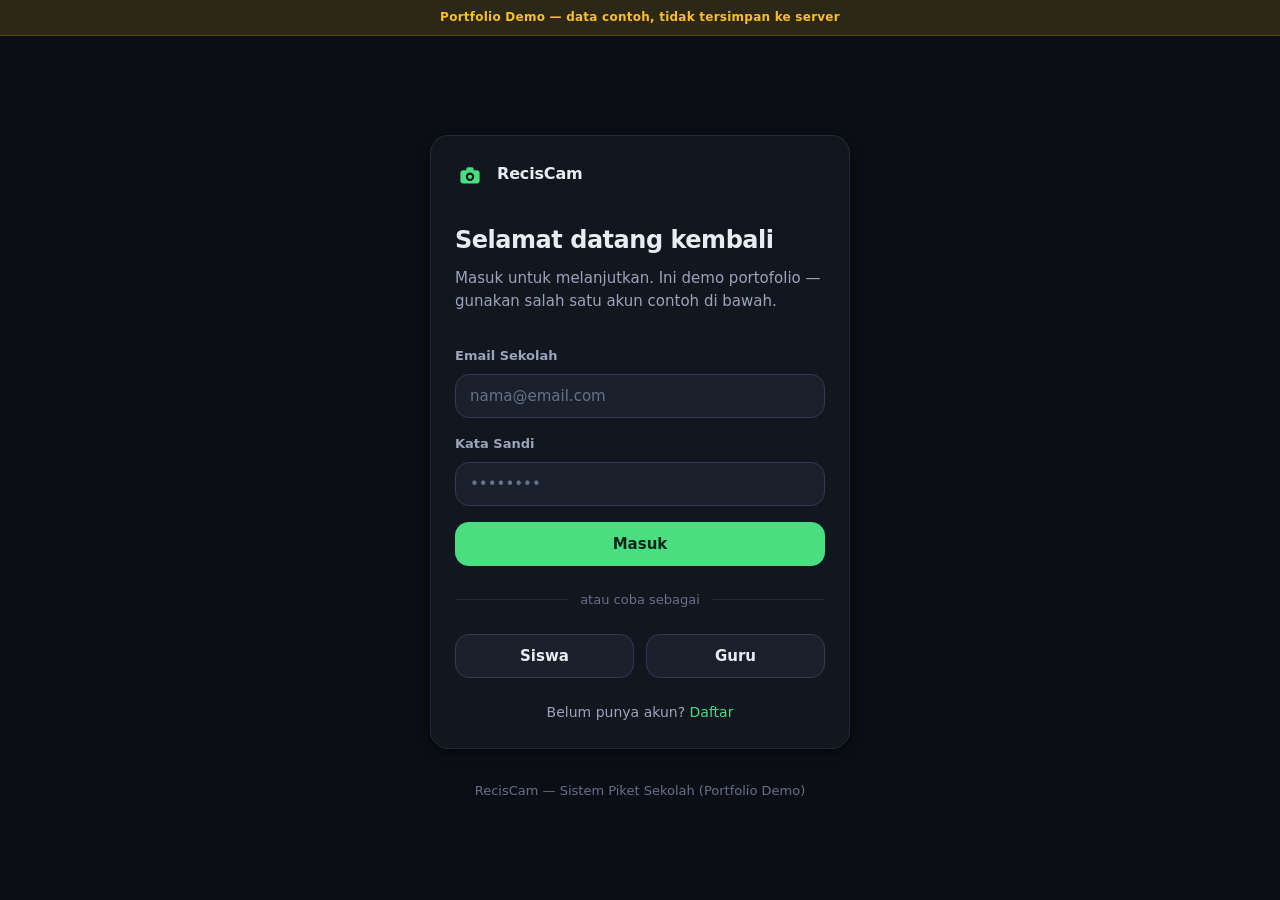
<file: index.html>
<!DOCTYPE html>
<html lang="id">

<head>
  <meta charset="UTF-8" />
  <meta name="viewport" content="width=device-width, initial-scale=1.0" />
  <meta name="theme-color" content="#0b0e14" />
  <title>Masuk — RecisCam</title>
  <link rel="manifest" href="manifest.json" />
  <link rel="icon" href="assets/icons/icon.svg" type="image/svg+xml" />
  <link rel="stylesheet" href="assets/css/style.css" />
</head>

<body>
  <div id="toast-container" class="toast-container"></div>

  <main class="auth">
    <div class="card auth-card">
      <div class="auth-brand">
        <img class="brand-mark" src="assets/icons/icon.svg" alt="" />
        <span class="brand-name">RecisCam</span>
      </div>

      <h1 class="auth-title">Selamat datang kembali</h1>
      <p class="auth-subtitle">Masuk untuk melanjutkan. Ini demo portofolio — gunakan salah satu akun contoh di bawah.</p>

      <form id="loginForm" class="form" novalidate>
        <div class="field">
          <label for="email">Email Sekolah</label>
          <input id="email" type="email" placeholder="nama@email.com" autocomplete="email" />
        </div>

        <div class="field">
          <label for="password">Kata Sandi</label>
          <input id="password" type="password" placeholder="••••••••" autocomplete="current-password" />
        </div>

        <button id="loginBtn" type="submit" class="btn btn-primary btn-block">Masuk</button>
      </form>

      <div class="divider"><span>atau coba sebagai</span></div>

      <div class="btn-row">
        <button type="button" class="btn btn-secondary" data-demo-account="siswa@demo.com">Siswa</button>
        <button type="button" class="btn btn-secondary" data-demo-account="guru@demo.com">Guru</button>
      </div>

      <p class="auth-alt">Belum punya akun? <a href="pages/register.html" class="text-link">Daftar</a></p>
    </div>

    <footer class="auth-footer">RecisCam — Sistem Piket Sekolah (Portfolio Demo)</footer>
  </main>

  <script src="demo/demo-data.js"></script>
  <script src="assets/js/demo-store.js"></script>
  <script src="assets/js/app.js"></script>
  <script src="assets/js/index.js"></script>
</body>

</html>
</file>
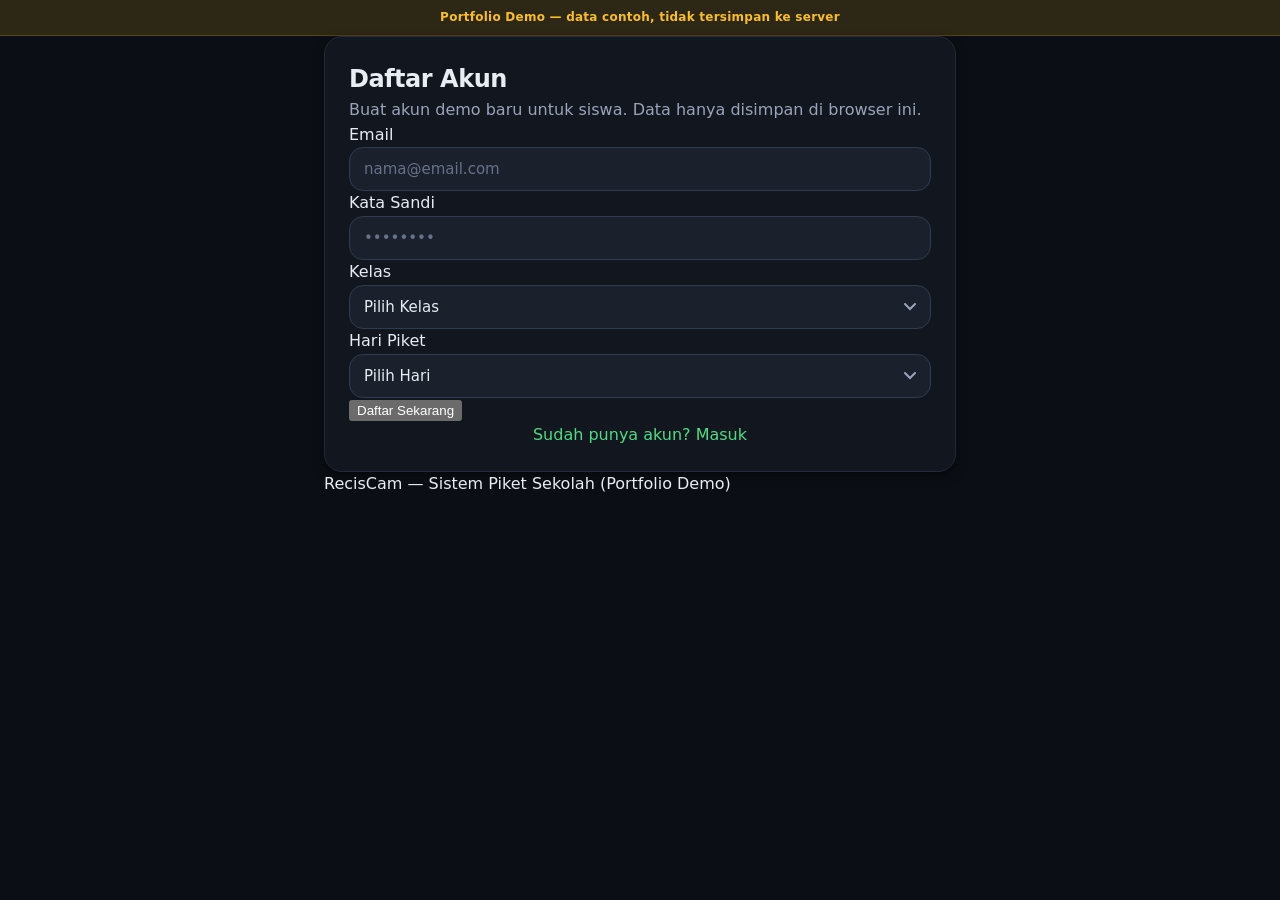
<file: register.html>
<!DOCTYPE html>
<html lang="id">

<head>
  <meta charset="UTF-8">
  <meta name="viewport" content="width=device-width, initial-scale=1.0">
  <title>Daftar RecisCam</title>
  <link rel="manifest" href="manifest.json" />
  <link rel="icon" href="assets/icons/icon.svg" type="image/svg+xml" />
  <link rel="stylesheet" href="assets/css/style.css">
</head>

<body>
  <div class="container">
    <div class="card">
      <h1>Daftar Akun</h1>
      <p>Buat akun demo baru untuk siswa. Data hanya disimpan di browser ini.</p>

      <label>Email</label>
      <input id="email" type="email" placeholder="nama@email.com">

      <label>Kata Sandi</label>
      <input id="password" type="password" placeholder="••••••••">

      <label>Kelas</label>
      <select id="kelas">
        <option value="" disabled selected>Pilih Kelas</option>
        <option>XII A</option>
        <option>XII B</option>
        <option>XII C</option>
        <option>XII D</option>
        <option>XII E</option>
        <option>XII F</option>
        <option>XII G</option>
        <option>XII H</option>
        <option>XII I</option>
        <option>XII J</option>
      </select>

      <label>Hari Piket</label>
      <select id="piketDay">
        <option value="" disabled selected>Pilih Hari</option>
        <option>Senin</option>
        <option>Selasa</option>
        <option>Rabu</option>
        <option>Kamis</option>
        <option>Jumat</option>
      </select>

      <button id="registerBtn">Daftar Sekarang</button>

      <div style="text-align:center;">
        <a href="index.html" class="text-link">Sudah punya akun? Masuk</a>
      </div>
    </div>

    <footer>RecisCam — Sistem Piket Sekolah (Portfolio Demo)</footer>
  </div>

  <script src="demo/demo-data.js"></script>
  <script src="assets/js/demo-store.js"></script>
  <script src="assets/js/app.js"></script>
  <script src="assets/js/register.js"></script>
</body>

</html>
</file>
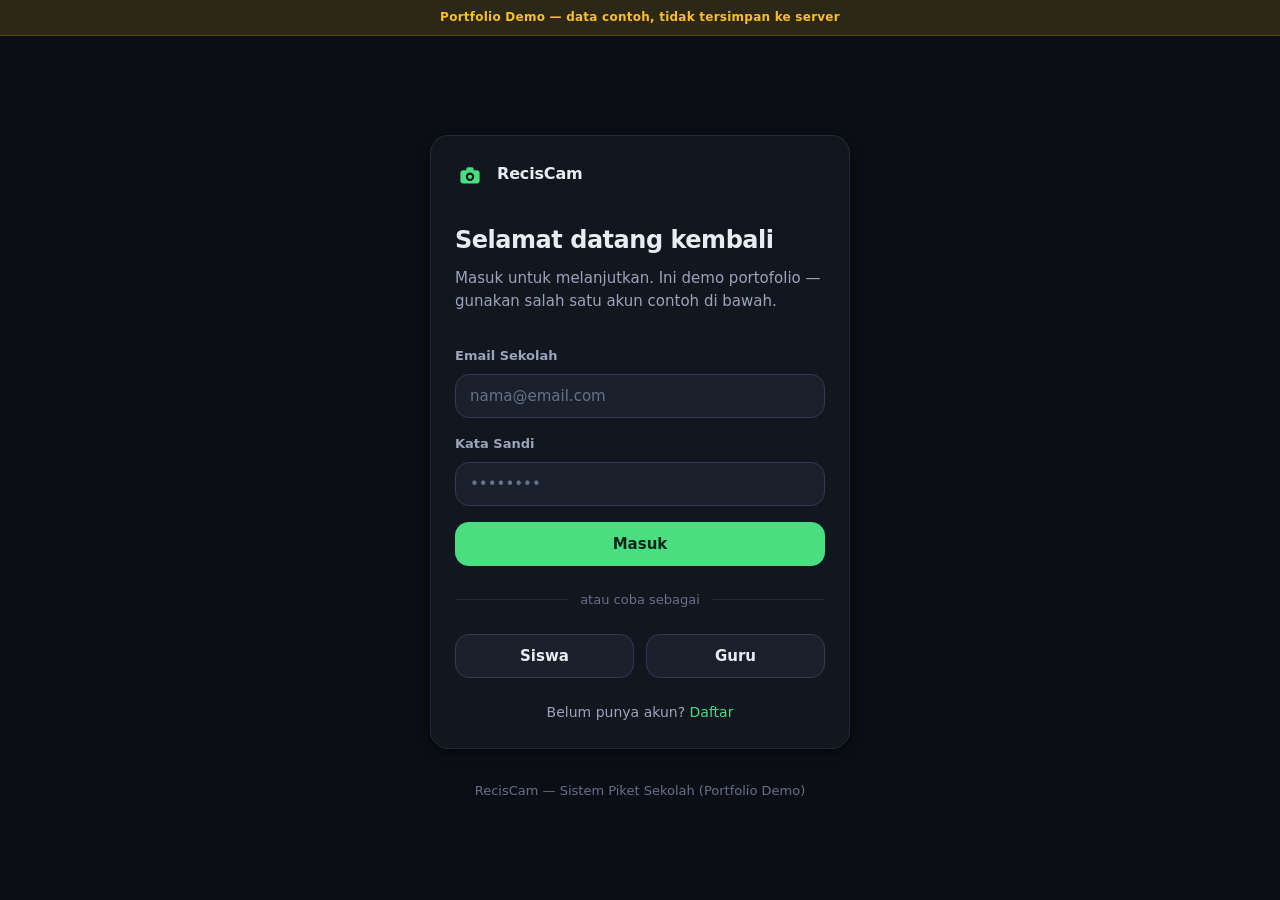
<file: student.html>
<!DOCTYPE html>
<html lang="id">

<head>
  <meta charset="UTF-8">
  <meta name="viewport" content="width=device-width, initial-scale=1.0">
  <title>RecisCam — Siswa</title>
  <link rel="manifest" href="manifest.json" />
  <link rel="icon" href="assets/icons/icon.svg" type="image/svg+xml" />
  <link rel="stylesheet" href="assets/css/style.css">
</head>

<body>
  <!-- Notification Container -->
  <div id="toast-container" class="notification-container"></div>

  <div class="container">
    <!-- Header / Stats -->
    <div class="card" style="background: linear-gradient(135deg, #4ade80 0%, #22c55e 100%); color: white; border:none;">
      <h2 style="color:white; margin-bottom:8px;">Halo, <span id="userName">Siswa</span>!</h2>
      <p style="color: #dcfce7; margin-bottom:16px;" id="userClass">...</p>

      <div style="display:flex; gap:16px;">
        <div style="background:rgba(255,255,255,0.2); padding:8px 16px; border-radius:12px; flex:1;">
          <small style="display:block; opacity:0.8;">Jadwal Piket</small>
          <div style="font-weight:700; font-size:1.1rem;" id="piketDay">...</div>
        </div>
        <div style="background:rgba(255,255,255,0.2); padding:8px 16px; border-radius:12px; flex:1;">
          <small style="display:block; opacity:0.8;">Peringatan</small>
          <div style="font-weight:700; font-size:1.1rem;" id="warningCount">0/3</div>
        </div>
      </div>
    </div>

    <div class="card">
      <h3>Upload Bukti Piket</h3>
      <span class="status-text">Pastikan foto terlihat jelas. Batas upload pukul 15.00 WIB.</span>

      <div class="file-input-wrapper">
        <button class="btn-upload" type="button">
          <span style="font-size:32px">📷</span>
          <span>Ambil Foto / Pilih File</span>
        </button>
        <input type="file" id="photo" accept="image/*" capture="environment">
      </div>

      <div id="preview" style="display:none; margin-top:16px;">
        <p style="margin-bottom:8px; font-size:0.875rem;">File terpilih:</p>
        <div style="font-weight:600;" id="filename"></div>
        <img id="previewImg" style="width:100%; border-radius:12px; margin-top:8px; display:none;">
      </div>

      <button id="submitBtn">Kirim Bukti</button>
    </div>

    <h3>Riwayat & Jadwal</h3>
    <div id="scheduleList">
      <p style="text-align:center;">Memuat jadwal...</p>
    </div>

    <button class="secondary" id="logoutBtn" style="margin-top:auto;">Keluar</button>

    <footer>RecisCam — Sistem Piket Sekolah (Portfolio Demo)</footer>
  </div>

  <script src="demo/demo-data.js"></script>
  <script src="assets/js/demo-store.js"></script>
  <script src="assets/js/app.js"></script>
  <script src="assets/js/student.js"></script>
</body>

</html>
</file>
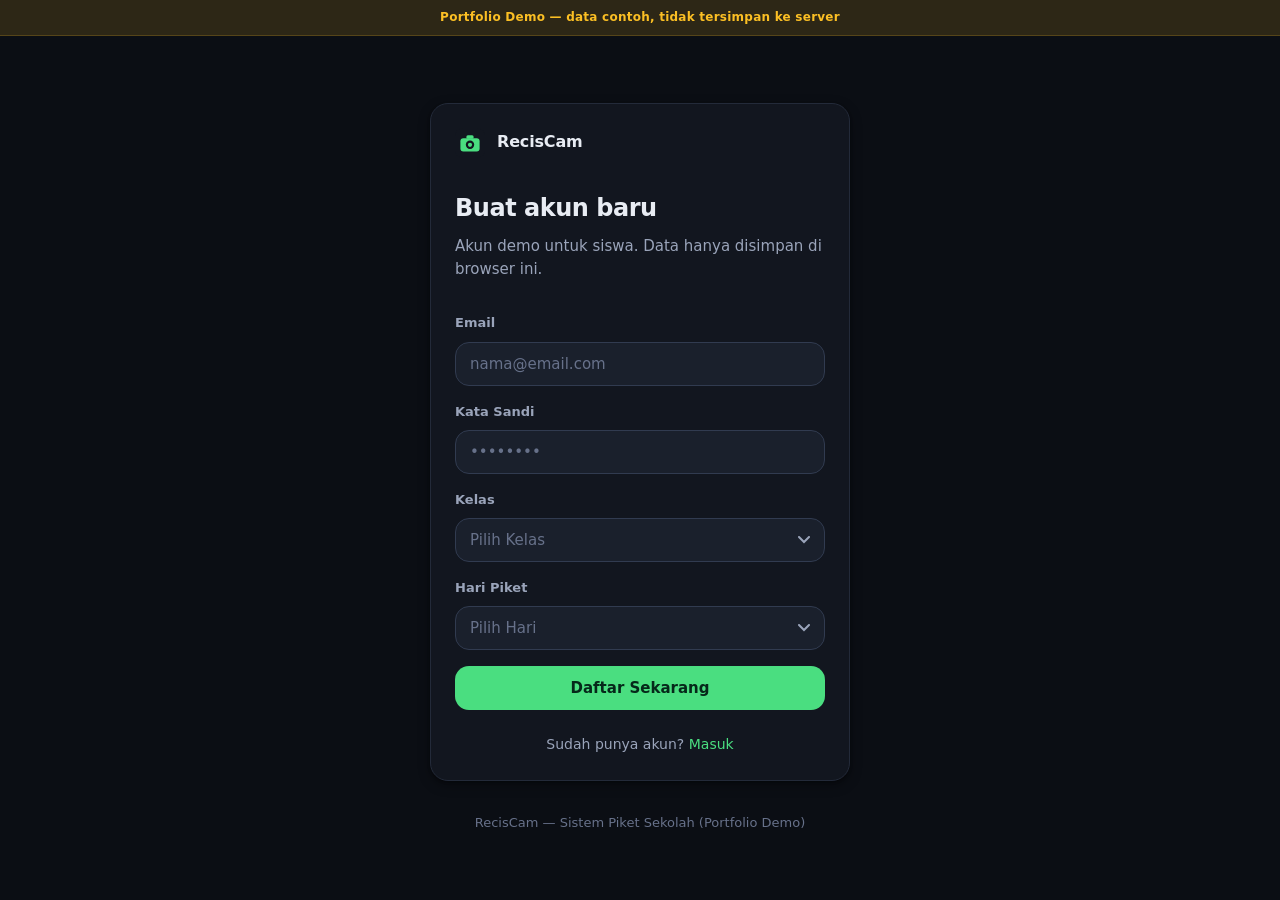
<file: pages/register.html>
<!DOCTYPE html>
<html lang="id">

<head>
  <meta charset="UTF-8">
  <meta name="viewport" content="width=device-width, initial-scale=1.0">
  <meta name="theme-color" content="#0b0e14" />
  <title>Daftar — RecisCam</title>
  <link rel="manifest" href="../manifest.json" />
  <link rel="icon" href="../assets/icons/icon.svg" type="image/svg+xml" />
  <link rel="stylesheet" href="../assets/css/style.css">
</head>

<body>
  <div id="toast-container" class="toast-container"></div>

  <main class="auth">
    <div class="card auth-card">
      <div class="auth-brand">
        <img class="brand-mark" src="../assets/icons/icon.svg" alt="" />
        <span class="brand-name">RecisCam</span>
      </div>

      <h1 class="auth-title">Buat akun baru</h1>
      <p class="auth-subtitle">Akun demo untuk siswa. Data hanya disimpan di browser ini.</p>

      <form id="registerForm" class="form" novalidate>
        <div class="field">
          <label for="email">Email</label>
          <input id="email" type="email" placeholder="nama@email.com" autocomplete="email" required>
        </div>

        <div class="field">
          <label for="password">Kata Sandi</label>
          <input id="password" type="password" placeholder="••••••••" autocomplete="new-password" required>
        </div>

        <div class="field">
          <label for="kelas">Kelas</label>
          <select id="kelas" required>
            <option value="" disabled selected>Pilih Kelas</option>
            <option>XII A</option>
            <option>XII B</option>
            <option>XII C</option>
            <option>XII D</option>
            <option>XII E</option>
            <option>XII F</option>
            <option>XII G</option>
            <option>XII H</option>
            <option>XII I</option>
            <option>XII J</option>
          </select>
        </div>

        <div class="field">
          <label for="piketDay">Hari Piket</label>
          <select id="piketDay" required>
            <option value="" disabled selected>Pilih Hari</option>
            <option>Senin</option>
            <option>Selasa</option>
            <option>Rabu</option>
            <option>Kamis</option>
            <option>Jumat</option>
          </select>
        </div>

        <button id="registerBtn" type="submit" class="btn btn-primary btn-block">Daftar Sekarang</button>
      </form>

      <p class="auth-alt">Sudah punya akun? <a href="../index.html" class="text-link">Masuk</a></p>
    </div>

    <footer class="auth-footer">RecisCam — Sistem Piket Sekolah (Portfolio Demo)</footer>
  </main>

  <script src="../demo/demo-data.js"></script>
  <script src="../assets/js/demo-store.js"></script>
  <script src="../assets/js/app.js"></script>
  <script src="../assets/js/register.js"></script>
</body>

</html>
</file>
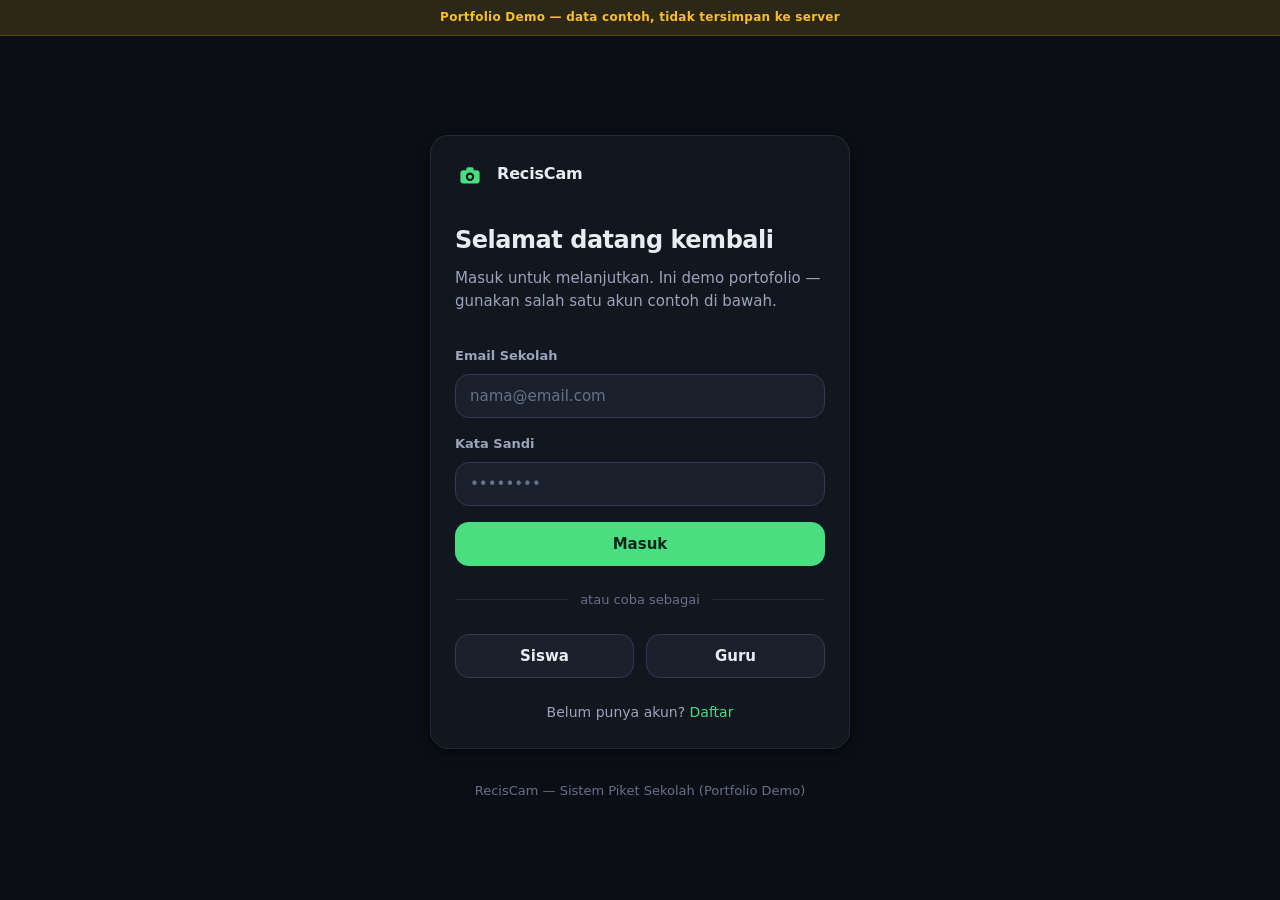
<file: pages/student.html>
<!DOCTYPE html>
<html lang="id">

<head>
  <meta charset="UTF-8">
  <meta name="viewport" content="width=device-width, initial-scale=1.0">
  <meta name="theme-color" content="#0b0e14" />
  <title>Dasbor Siswa — RecisCam</title>
  <link rel="manifest" href="../manifest.json" />
  <link rel="icon" href="../assets/icons/icon.svg" type="image/svg+xml" />
  <link rel="stylesheet" href="../assets/css/style.css">
</head>

<body>
  <div id="toast-container" class="toast-container"></div>

  <header class="topbar">
    <div class="container topbar-inner">
      <a class="brand" href="student.html">
        <img class="brand-mark" src="../assets/icons/icon.svg" alt="" />
        <span class="brand-name">RecisCam</span>
      </a>
      <button id="logoutBtn" class="btn btn-ghost btn-sm" type="button">Keluar</button>
    </div>
  </header>

  <main class="container page-content">
    <section class="card">
      <p class="eyebrow">Dasbor Siswa</p>
      <h1 class="hero-title">Halo, <span id="userName">Siswa</span></h1>
      <p class="hero-sub" id="userClass">…</p>

      <div class="stat-grid">
        <div class="stat">
          <span class="stat-label">Jadwal Piket</span>
          <span class="stat-value" id="piketDay">…</span>
        </div>
        <div class="stat">
          <span class="stat-label">Peringatan</span>
          <span class="stat-value" id="warningCount">0/3</span>
        </div>
      </div>
    </section>

    <section class="card">
      <h2 class="card-title">Upload Bukti Piket</h2>
      <p class="card-desc">Pastikan foto terlihat jelas. Batas upload pukul 15.00 WIB.</p>

      <div class="file-input-wrapper">
        <button class="upload-drop" type="button">
          <span class="upload-icon" aria-hidden="true">📷</span>
          <span>Ambil Foto / Pilih File</span>
        </button>
        <input type="file" id="photo" accept="image/*" capture="environment" aria-label="Pilih foto bukti piket">
      </div>

      <div id="preview" class="upload-preview" hidden>
        <span class="upload-filename" id="filename"></span>
        <img id="previewImg" alt="Pratinjau bukti piket" hidden>
      </div>

      <button id="submitBtn" class="btn btn-primary btn-block mt-5" type="button">Kirim Bukti</button>
    </section>

    <section>
      <h2 class="section-title">Riwayat &amp; Jadwal</h2>
      <div id="scheduleList" class="list">
        <div class="empty-state">Memuat jadwal…</div>
      </div>
    </section>
  </main>

  <footer class="page-footer">RecisCam — Sistem Piket Sekolah (Portfolio Demo)</footer>

  <script src="../demo/demo-data.js"></script>
  <script src="../assets/js/demo-store.js"></script>
  <script src="../assets/js/app.js"></script>
  <script src="../assets/js/student.js"></script>
</body>

</html>
</file>
<file: assets/css/style.css>
/* ==========================================================================
   RecisCam Design System
   Dark-first, minimal, consistent. Every color, radius, shadow, and spacing
   value comes from the tokens below — components never hardcode values.
   ========================================================================== */

/* --------------------------------------------------------------------------
   1. Design tokens
   -------------------------------------------------------------------------- */

:root {
  /* Surfaces */
  --bg: #0b0e14;
  --surface: #12161f;
  --surface-2: #1a202c;
  --border: #232a39;
  --border-strong: #313b50;

  /* Text */
  --text: #e8ecf3;
  --text-muted: #9aa4ba;
  --text-subtle: #67718a;

  /* Brand */
  --accent: #4ade80;
  --accent-hover: #6ee7a0;
  --accent-soft: rgba(74, 222, 128, 0.12);
  --on-accent: #06281a;

  /* Status */
  --success: #4ade80;
  --success-soft: rgba(74, 222, 128, 0.14);
  --danger: #f87171;
  --danger-soft: rgba(248, 113, 113, 0.14);
  --warning: #fbbf24;
  --warning-soft: rgba(251, 191, 36, 0.14);

  /* Spacing scale */
  --space-1: 4px;
  --space-2: 8px;
  --space-3: 12px;
  --space-4: 16px;
  --space-5: 24px;
  --space-6: 32px;
  --space-7: 40px;
  --space-8: 56px;

  /* Radius */
  --radius-sm: 10px;
  --radius-md: 14px;
  --radius-lg: 18px;
  --radius-full: 999px;

  /* Elevation */
  --shadow-sm: 0 1px 2px rgba(0, 0, 0, 0.35);
  --shadow-md: 0 4px 12px rgba(0, 0, 0, 0.35), 0 1px 3px rgba(0, 0, 0, 0.3);
  --shadow-lg: 0 16px 40px rgba(0, 0, 0, 0.45), 0 4px 12px rgba(0, 0, 0, 0.3);

  /* Motion */
  --transition-fast: 150ms ease;
  --transition: 220ms cubic-bezier(0.2, 0, 0, 1);

  /* Focus */
  --focus-ring: 0 0 0 3px rgba(74, 222, 128, 0.3);

  color-scheme: dark;
}

/* --------------------------------------------------------------------------
   2. Base
   -------------------------------------------------------------------------- */

*,
*::before,
*::after {
  box-sizing: border-box;
}

body {
  margin: 0;
  min-height: 100vh;
  display: flex;
  flex-direction: column;
  font-family: "Inter", system-ui, -apple-system, "Segoe UI", sans-serif;
  font-size: 16px;
  line-height: 1.55;
  background: var(--bg);
  color: var(--text);
  -webkit-font-smoothing: antialiased;
}

img {
  max-width: 100%;
  display: block;
}

/* --------------------------------------------------------------------------
   3. Typography
   -------------------------------------------------------------------------- */

h1,
h2,
h3 {
  margin: 0;
  font-weight: 700;
  letter-spacing: -0.02em;
  color: var(--text);
}

h1 { font-size: 1.5rem; }
h2 { font-size: 1.125rem; }
h3 { font-size: 1rem; }

p {
  margin: 0;
  color: var(--text-muted);
}

.eyebrow {
  font-size: 0.75rem;
  font-weight: 600;
  letter-spacing: 0.08em;
  text-transform: uppercase;
  color: var(--accent);
  margin-bottom: var(--space-2);
}

.text-link {
  color: var(--accent);
  font-weight: 500;
  text-decoration: none;
  border-radius: var(--radius-sm);
  transition: color var(--transition-fast);
}

.text-link:hover {
  color: var(--accent-hover);
  text-decoration: underline;
}

.text-link:focus-visible {
  outline: none;
  box-shadow: var(--focus-ring);
}

/* --------------------------------------------------------------------------
   4. Layout
   -------------------------------------------------------------------------- */

.container {
  width: 100%;
  max-width: 680px;
  margin: 0 auto;
  padding: 0 var(--space-5);
}

.page-content {
  flex: 1;
  display: flex;
  flex-direction: column;
  gap: var(--space-5);
  padding-top: var(--space-6);
  padding-bottom: var(--space-7);
  animation: fade-up 0.4s ease both;
}

.section-title {
  margin-bottom: var(--space-4);
}

.page-footer {
  padding: var(--space-5);
  text-align: center;
  font-size: 0.8125rem;
  color: var(--text-subtle);
}

/* Topbar */
.topbar {
  position: sticky;
  top: 0;
  z-index: 100;
  background: rgba(11, 14, 20, 0.85);
  backdrop-filter: blur(12px);
  border-bottom: 1px solid var(--border);
}

.topbar-inner {
  display: flex;
  align-items: center;
  justify-content: space-between;
  height: 60px;
}

/* Brand */
.brand {
  display: inline-flex;
  align-items: center;
  gap: var(--space-3);
  text-decoration: none;
  color: var(--text);
  border-radius: var(--radius-sm);
}

.brand:focus-visible {
  outline: none;
  box-shadow: var(--focus-ring);
}

.brand-mark {
  width: 30px;
  height: 30px;
  border-radius: 8px;
}

.brand-name {
  font-weight: 700;
  font-size: 1rem;
  letter-spacing: -0.01em;
}

/* Demo banner (injected by app.js) */
.demo-badge {
  text-align: center;
  padding: var(--space-2) var(--space-4);
  font-size: 0.75rem;
  font-weight: 600;
  letter-spacing: 0.02em;
  color: var(--warning);
  background: var(--warning-soft);
  border-bottom: 1px solid rgba(251, 191, 36, 0.2);
}

/* --------------------------------------------------------------------------
   5. Auth pages (login / register)
   -------------------------------------------------------------------------- */

.auth {
  flex: 1;
  display: flex;
  flex-direction: column;
  align-items: center;
  justify-content: center;
  padding: var(--space-6) var(--space-5);
}

.auth-card {
  width: 100%;
  max-width: 420px;
  padding: var(--space-6);
  animation: fade-up 0.4s ease both;
}

.auth-brand {
  display: flex;
  align-items: center;
  gap: var(--space-3);
  margin-bottom: var(--space-6);
}

.auth-title {
  margin-bottom: var(--space-2);
}

.auth-subtitle {
  font-size: 0.9375rem;
  margin-bottom: var(--space-6);
}

.auth-alt {
  margin-top: var(--space-5);
  text-align: center;
  font-size: 0.875rem;
}

.auth-footer {
  margin-top: var(--space-6);
  font-size: 0.8125rem;
  color: var(--text-subtle);
  text-align: center;
}

.divider {
  display: flex;
  align-items: center;
  gap: var(--space-3);
  margin: var(--space-5) 0;
  color: var(--text-subtle);
  font-size: 0.8125rem;
}

.divider::before,
.divider::after {
  content: "";
  flex: 1;
  height: 1px;
  background: var(--border);
}

/* --------------------------------------------------------------------------
   6. Cards
   -------------------------------------------------------------------------- */

.card {
  background: var(--surface);
  border: 1px solid var(--border);
  border-radius: var(--radius-lg);
  padding: var(--space-5);
  box-shadow: var(--shadow-md);
}

.card-title {
  margin-bottom: var(--space-1);
}

.card-desc {
  font-size: 0.875rem;
  margin-bottom: var(--space-5);
}

/* Hero card (dashboard greeting) */
.hero-title {
  font-size: 1.375rem;
  margin-bottom: var(--space-1);
}

.hero-sub {
  font-size: 0.9375rem;
  margin-bottom: var(--space-5);
}

/* Stat tiles */
.stat-grid {
  display: grid;
  grid-template-columns: 1fr 1fr;
  gap: var(--space-3);
}

.stat {
  background: var(--surface-2);
  border: 1px solid var(--border);
  border-radius: var(--radius-md);
  padding: var(--space-3) var(--space-4);
}

.stat-label {
  display: block;
  font-size: 0.75rem;
  font-weight: 500;
  color: var(--text-muted);
  margin-bottom: var(--space-1);
}

.stat-value {
  display: block;
  font-size: 1.125rem;
  font-weight: 700;
}

.stat-value.is-danger {
  color: var(--danger);
}

/* --------------------------------------------------------------------------
   7. Buttons
   -------------------------------------------------------------------------- */

.btn {
  display: inline-flex;
  align-items: center;
  justify-content: center;
  gap: var(--space-2);
  padding: 12px 20px;
  border: 1px solid transparent;
  border-radius: var(--radius-md);
  font-family: inherit;
  font-size: 0.9375rem;
  font-weight: 600;
  line-height: 1.2;
  cursor: pointer;
  transition: background var(--transition-fast), border-color var(--transition-fast),
    color var(--transition-fast), transform var(--transition-fast);
}

.btn:focus-visible {
  outline: none;
  box-shadow: var(--focus-ring);
}

.btn:active {
  transform: scale(0.98);
}

.btn:disabled {
  opacity: 0.55;
  cursor: not-allowed;
  transform: none;
}

.btn-block {
  width: 100%;
}

.btn-sm {
  padding: 8px 14px;
  font-size: 0.8125rem;
  border-radius: var(--radius-sm);
}

.btn-primary {
  background: var(--accent);
  color: var(--on-accent);
}

.btn-primary:hover:not(:disabled) {
  background: var(--accent-hover);
}

.btn-secondary {
  background: var(--surface-2);
  border-color: var(--border-strong);
  color: var(--text);
}

.btn-secondary:hover:not(:disabled) {
  background: var(--border);
  border-color: var(--text-subtle);
}

.btn-ghost {
  background: transparent;
  color: var(--text-muted);
}

.btn-ghost:hover:not(:disabled) {
  background: var(--surface-2);
  color: var(--text);
}

.btn-success {
  background: var(--success-soft);
  border-color: rgba(74, 222, 128, 0.3);
  color: var(--success);
}

.btn-success:hover:not(:disabled) {
  background: rgba(74, 222, 128, 0.22);
}

.btn-danger {
  background: var(--danger-soft);
  border-color: rgba(248, 113, 113, 0.3);
  color: var(--danger);
}

.btn-danger:hover:not(:disabled) {
  background: rgba(248, 113, 113, 0.22);
}

/* Horizontal button group — children share the row equally */
.btn-row {
  display: flex;
  gap: var(--space-3);
}

.btn-row .btn {
  flex: 1;
}

/* --------------------------------------------------------------------------
   8. Forms
   -------------------------------------------------------------------------- */

.form {
  display: flex;
  flex-direction: column;
  gap: var(--space-4);
}

.field label {
  display: block;
  font-size: 0.8125rem;
  font-weight: 600;
  color: var(--text-muted);
  margin-bottom: var(--space-2);
}

input,
select {
  width: 100%;
  padding: 12px 14px;
  background: var(--surface-2);
  border: 1px solid var(--border-strong);
  border-radius: var(--radius-md);
  font-family: inherit;
  font-size: 0.9375rem;
  color: var(--text);
  transition: border-color var(--transition-fast), box-shadow var(--transition-fast);
}

input::placeholder {
  color: var(--text-subtle);
}

input:focus,
select:focus {
  outline: none;
  border-color: var(--accent);
  box-shadow: var(--focus-ring);
}

select {
  appearance: none;
  background-image: url("data:image/svg+xml,%3Csvg xmlns='http://www.w3.org/2000/svg' width='12' height='8' viewBox='0 0 12 8'%3E%3Cpath d='M1 1l5 5 5-5' fill='none' stroke='%239aa4ba' stroke-width='2' stroke-linecap='round'/%3E%3C/svg%3E");
  background-repeat: no-repeat;
  background-position: right 14px center;
  padding-right: 38px;
  cursor: pointer;
}

select:required:invalid {
  color: var(--text-subtle);
}

/* --------------------------------------------------------------------------
   9. File upload
   -------------------------------------------------------------------------- */

.file-input-wrapper {
  position: relative;
  width: 100%;
}

.file-input-wrapper input[type="file"] {
  position: absolute;
  inset: 0;
  opacity: 0;
  cursor: pointer;
}

.upload-drop {
  display: flex;
  flex-direction: column;
  align-items: center;
  justify-content: center;
  gap: var(--space-2);
  width: 100%;
  height: 132px;
  background: var(--surface-2);
  border: 1.5px dashed var(--border-strong);
  border-radius: var(--radius-md);
  color: var(--text-muted);
  font-family: inherit;
  font-size: 0.875rem;
  font-weight: 500;
  cursor: pointer;
  transition: border-color var(--transition-fast), color var(--transition-fast),
    background var(--transition-fast);
}

.upload-drop:hover {
  border-color: var(--accent);
  color: var(--accent);
  background: var(--accent-soft);
}

.upload-icon {
  font-size: 1.75rem;
}

.upload-preview {
  margin-top: var(--space-4);
  padding: var(--space-3) var(--space-4);
  background: var(--surface-2);
  border: 1px solid var(--border);
  border-radius: var(--radius-md);
  animation: fade-up 0.25s ease both;
}

.upload-filename {
  display: block;
  font-size: 0.8125rem;
  font-weight: 600;
  color: var(--accent);
  overflow-wrap: anywhere;
}

.upload-preview img {
  margin-top: var(--space-3);
  border-radius: var(--radius-sm);
  width: 100%;
  object-fit: cover;
  max-height: 240px;
}

/* --------------------------------------------------------------------------
   10. Badges
   -------------------------------------------------------------------------- */

.badge {
  display: inline-flex;
  align-items: center;
  flex-shrink: 0;
  padding: 4px 12px;
  border-radius: var(--radius-full);
  font-size: 0.75rem;
  font-weight: 600;
  white-space: nowrap;
  background: var(--surface-2);
  color: var(--text-muted);
}

.badge-success {
  background: var(--success-soft);
  color: var(--success);
}

.badge-danger {
  background: var(--danger-soft);
  color: var(--danger);
}

.badge-warning {
  background: var(--warning-soft);
  color: var(--warning);
}

/* --------------------------------------------------------------------------
   11. Lists (schedule rows, reports)
   -------------------------------------------------------------------------- */

.list {
  display: flex;
  flex-direction: column;
  gap: var(--space-3);
}

.list-row {
  display: flex;
  align-items: center;
  justify-content: space-between;
  gap: var(--space-4);
  padding: var(--space-4);
  background: var(--surface);
  border: 1px solid var(--border);
  border-radius: var(--radius-md);
  animation: fade-up 0.3s ease both;
  transition: border-color var(--transition-fast);
}

.list-row:hover {
  border-color: var(--border-strong);
}

.list-row-title {
  font-weight: 600;
  font-size: 0.9375rem;
}

.list-row-note {
  display: block;
  margin-top: 2px;
  font-size: 0.8125rem;
  color: var(--danger);
}

/* Report cards (teacher dashboard) */
.report-card {
  display: flex;
  flex-direction: column;
  gap: var(--space-4);
  animation: fade-up 0.3s ease both;
}

.report-head {
  display: flex;
  align-items: flex-start;
  justify-content: space-between;
  gap: var(--space-4);
}

.report-name {
  font-weight: 700;
  font-size: 1rem;
}

.report-class {
  font-weight: 500;
  color: var(--text-muted);
}

.report-meta {
  font-size: 0.8125rem;
  color: var(--text-muted);
  margin-top: 2px;
}

.report-proof {
  display: flex;
  align-items: baseline;
  justify-content: space-between;
  gap: var(--space-3);
  padding: var(--space-3) var(--space-4);
  background: var(--surface-2);
  border-radius: var(--radius-md);
  font-size: 0.8125rem;
}

.report-proof-label {
  color: var(--text-subtle);
  flex-shrink: 0;
}

.report-proof-file {
  color: var(--accent);
  font-weight: 500;
  overflow-wrap: anywhere;
  text-align: right;
}

/* Toolbar (filter + actions row) */
.toolbar {
  display: flex;
  gap: var(--space-3);
}

.toolbar select {
  flex: 1;
}

/* Empty / loading states */
.empty-state {
  padding: var(--space-7) var(--space-5);
  text-align: center;
  color: var(--text-subtle);
  font-size: 0.9375rem;
  background: var(--surface);
  border: 1px dashed var(--border-strong);
  border-radius: var(--radius-lg);
}

/* --------------------------------------------------------------------------
   12. Toasts
   -------------------------------------------------------------------------- */

.toast-container {
  position: fixed;
  top: var(--space-4);
  left: 50%;
  transform: translateX(-50%);
  width: calc(100% - var(--space-6));
  max-width: 400px;
  z-index: 1000;
  display: flex;
  flex-direction: column;
  gap: var(--space-2);
}

.toast {
  display: flex;
  align-items: flex-start;
  justify-content: space-between;
  gap: var(--space-3);
  padding: var(--space-3) var(--space-4);
  background: var(--surface-2);
  border: 1px solid var(--border-strong);
  border-left: 3px solid var(--accent);
  border-radius: var(--radius-md);
  box-shadow: var(--shadow-lg);
  font-size: 0.875rem;
  animation: fade-down 0.3s ease both;
}

.toast-success {
  border-left-color: var(--success);
}

.toast-danger {
  border-left-color: var(--danger);
}

.toast.is-leaving {
  animation: fade-out 0.25s ease both;
}

.toast-close {
  background: none;
  border: none;
  padding: 0;
  color: var(--text-subtle);
  font-size: 1.125rem;
  line-height: 1;
  cursor: pointer;
  transition: color var(--transition-fast);
}

.toast-close:hover {
  color: var(--text);
}

.toast-close:focus-visible {
  outline: none;
  box-shadow: var(--focus-ring);
  border-radius: 4px;
}

/* --------------------------------------------------------------------------
   13. Utilities
   -------------------------------------------------------------------------- */

.mt-5 {
  margin-top: var(--space-5);
}

/* --------------------------------------------------------------------------
   14. Animations
   -------------------------------------------------------------------------- */

@keyframes fade-up {
  from {
    opacity: 0;
    transform: translateY(8px);
  }
  to {
    opacity: 1;
    transform: translateY(0);
  }
}

@keyframes fade-down {
  from {
    opacity: 0;
    transform: translateY(-10px);
  }
  to {
    opacity: 1;
    transform: translateY(0);
  }
}

@keyframes fade-out {
  to {
    opacity: 0;
    transform: translateY(-6px);
  }
}

@media (prefers-reduced-motion: reduce) {
  *,
  *::before,
  *::after {
    animation-duration: 0.01ms !important;
    transition-duration: 0.01ms !important;
  }
}

/* --------------------------------------------------------------------------
   15. Responsive
   -------------------------------------------------------------------------- */

@media (max-width: 480px) {
  .container {
    padding: 0 var(--space-4);
  }

  .auth-card {
    padding: var(--space-5);
  }

  .stat-grid {
    grid-template-columns: 1fr;
  }

  .toolbar {
    flex-direction: column;
  }
}
</file>
